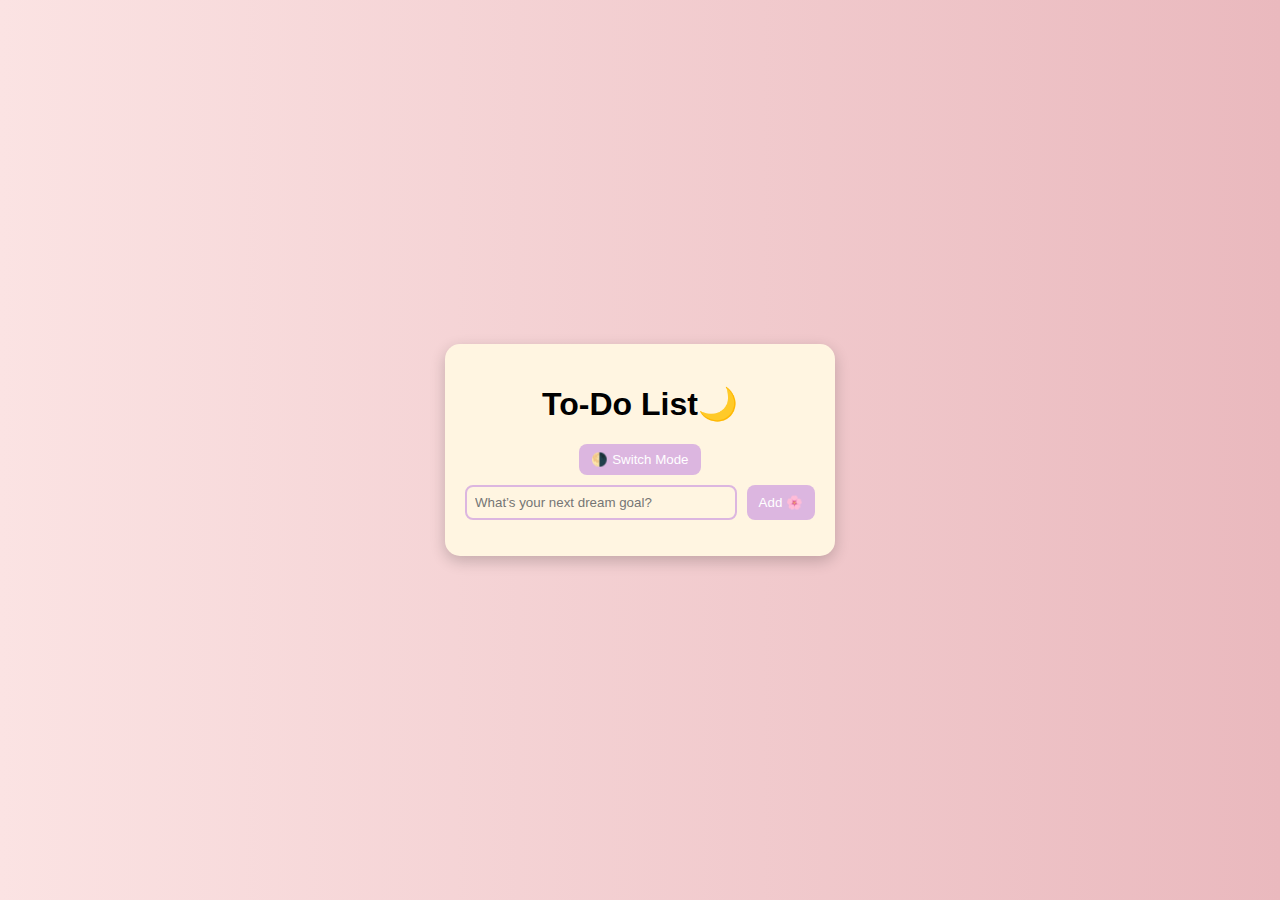
<file: index.html>
<!DOCTYPE html>
<html lang="en">
<head>
    <meta charset="UTF-8">
    <meta name="viewport" content="width=device-width, initial-scale=1.0">
    <title>Coquette To-Do List ✨</title>
    <link rel="stylesheet" href="style.css">
</head>
<body>
    <div class="container">
        <h1>To-Do List🌙</h1>
        
        <button id="modeToggle">🌗 Switch Mode</button>

        <div class="input-area">
            <input type="text" id="taskInput" placeholder="What’s your next dream goal?">
            <button onclick="addTask()">Add 🌸</button>
        </div>
        <ul id="taskList"></ul>
    </div>

    <script src="script.js"></script>
</body>
</html>
</file>
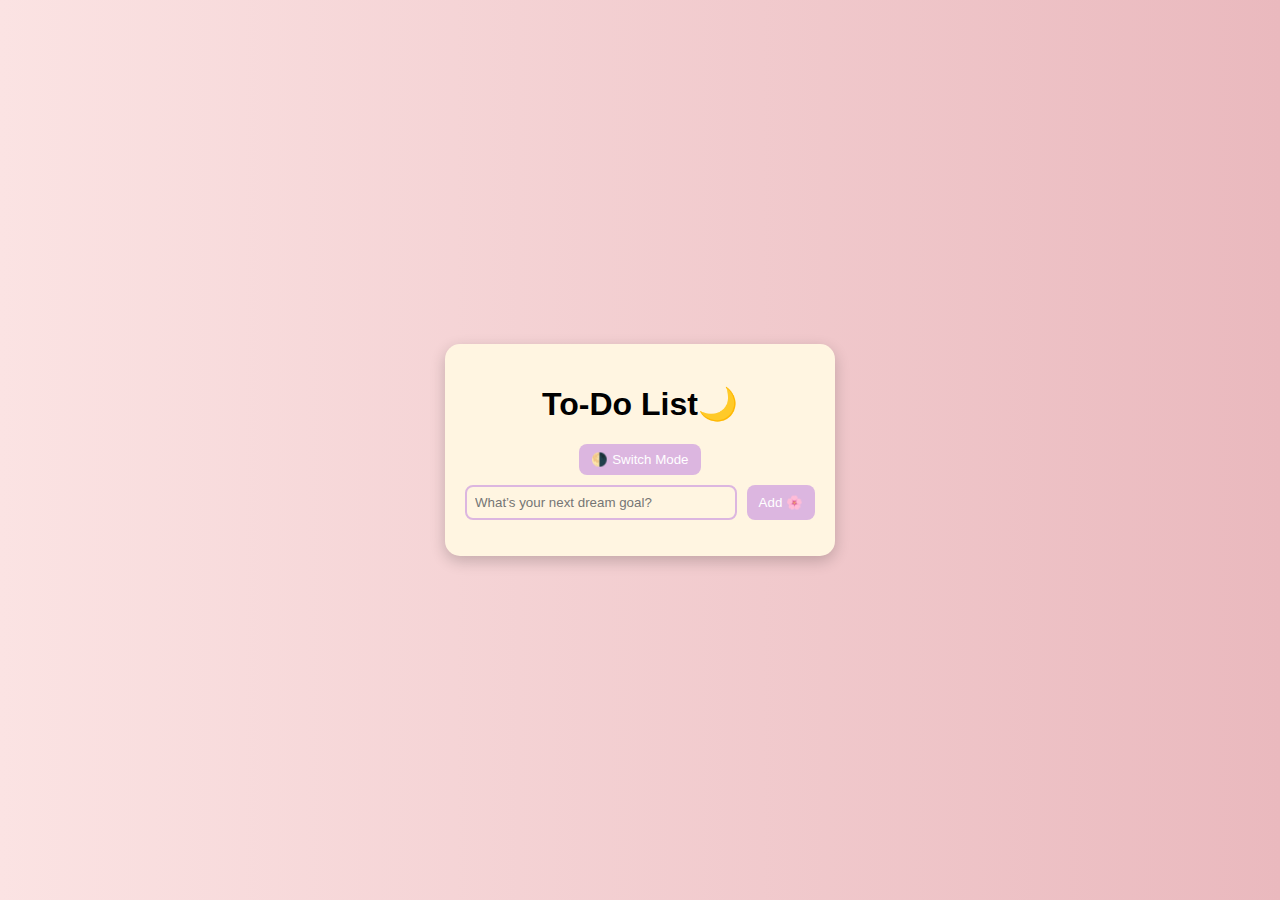
<file: skull.html>
<!DOCTYPE html>
<html lang="en">
<head>
    <meta charset="UTF-8">
    <meta name="viewport" content="width=device-width, initial-scale=1.0">
    <title>Coquette To-Do List ✨</title>
    <link rel="stylesheet" href="scrpt.css">
</head>
<body>
    <div class="container">
        <h1>To-Do List🌙</h1>
        
        <button id="modeToggle">🌗 Switch Mode</button>

        <div class="input-area">
            <input type="text" id="taskInput" placeholder="What’s your next dream goal?">
            <button onclick="addTask()">Add 🌸</button>
        </div>
        <ul id="taskList"></ul>
    </div>

    <script src="java.js"></script>
</body>
</html>
</file>
<file: style.css>
:root {
    --bg-color: linear-gradient(to right, #fbe3e3, #eab9be);
    --text-color: #5a4b81;
    --container-bg: #fff5e1;
    --task-bg: #f9e4e4;
    --button-bg: #dcb6e0;
    --button-hover: #b59ac4;
}

.dark-mode {
    --bg-color: linear-gradient(to right, #2d1e40, #4b3c69);
    --text-color: #fff;
    --container-bg: #3c2f4e;
    --task-bg: #58436c;
    --button-bg: #a685c4;
    --button-hover: #8063a0;
}

body {
    background: var(--bg-color);
    font-family: 'Poppins', sans-serif;
    display: flex;
    justify-content: center;
    align-items: center;
    height: 100vh;
    margin: 0;
    transition: background 0.3s ease;
}

.container {
    background: var(--container-bg);
    padding: 20px;
    border-radius: 15px;
    box-shadow: 0px 5px 15px rgba(0, 0, 0, 0.2);
    text-align: center;
    width: 350px;
    transition: background 0.3s ease, color 0.3s ease;
}


#modeToggle {
    background: var(--button-bg);
    color: white;
    border: none;
    padding: 8px 12px;
    cursor: pointer;
    border-radius: 8px;
    margin-bottom: 10px;
}

#modeToggle:hover {
    background: var(--button-hover);
}

.input-area {
    display: flex;
    gap: 10px;
}

input {
    flex: 1;
    padding: 8px;
    border: 2px solid var(--button-bg);
    border-radius: 8px;
    outline: none;
    background: var(--container-bg);
    color: var(--text-color);
}

button {
    background: var(--button-bg);
    color: white;
    border: none;
    padding: 8px 12px;
    cursor: pointer;
    border-radius: 8px;
}

button:hover {
    background: var(--button-hover);
}

ul {
    list-style: none;
    padding: 0;
    margin-top: 15px;
}

li {
    background: var(--task-bg);
    padding: 15px;
    margin: 8px 0;
    border-radius: 8px;
    font-size: 1.2rem;
    display: flex;
    justify-content: space-between;
    align-items: center;
    transition: opacity 0.5s ease-in-out;
    min-height: 50px;
}

li span {
    flex: 1;
    color: var(--text-color);
}

li button {
    background: var(--button-hover);
    border: none;
    color: white;
    padding: 5px 10px;
    border-radius: 8px;
    cursor: pointer;
}

li button:hover {
    background: #80539d;
}

.completed {
    text-decoration: line-through;
    opacity: 0.5;
}
</file>
<file: scrpt.css>
:root {
    --bg-color: linear-gradient(to right, #fbe3e3, #eab9be);
    --text-color: #5a4b81;
    --container-bg: #fff5e1;
    --task-bg: #f9e4e4;
    --button-bg: #dcb6e0;
    --button-hover: #b59ac4;
}

.dark-mode {
    --bg-color: linear-gradient(to right, #2d1e40, #4b3c69);
    --text-color: #fff;
    --container-bg: #3c2f4e;
    --task-bg: #58436c;
    --button-bg: #a685c4;
    --button-hover: #8063a0;
}

body {
    background: var(--bg-color);
    font-family: 'Poppins', sans-serif;
    display: flex;
    justify-content: center;
    align-items: center;
    height: 100vh;
    margin: 0;
    transition: background 0.3s ease;
}

.container {
    background: var(--container-bg);
    padding: 20px;
    border-radius: 15px;
    box-shadow: 0px 5px 15px rgba(0, 0, 0, 0.2);
    text-align: center;
    width: 350px;
    transition: background 0.3s ease, color 0.3s ease;
}


#modeToggle {
    background: var(--button-bg);
    color: white;
    border: none;
    padding: 8px 12px;
    cursor: pointer;
    border-radius: 8px;
    margin-bottom: 10px;
}

#modeToggle:hover {
    background: var(--button-hover);
}

.input-area {
    display: flex;
    gap: 10px;
}

input {
    flex: 1;
    padding: 8px;
    border: 2px solid var(--button-bg);
    border-radius: 8px;
    outline: none;
    background: var(--container-bg);
    color: var(--text-color);
}

button {
    background: var(--button-bg);
    color: white;
    border: none;
    padding: 8px 12px;
    cursor: pointer;
    border-radius: 8px;
}

button:hover {
    background: var(--button-hover);
}

ul {
    list-style: none;
    padding: 0;
    margin-top: 15px;
}

li {
    background: var(--task-bg);
    padding: 15px;
    margin: 8px 0;
    border-radius: 8px;
    font-size: 1.2rem;
    display: flex;
    justify-content: space-between;
    align-items: center;
    transition: opacity 0.5s ease-in-out;
    min-height: 50px;
}

li span {
    flex: 1;
    color: var(--text-color);
}

li button {
    background: var(--button-hover);
    border: none;
    color: white;
    padding: 5px 10px;
    border-radius: 8px;
    cursor: pointer;
}

li button:hover {
    background: #80539d;
}

.completed {
    text-decoration: line-through;
    opacity: 0.5;
}
</file>
